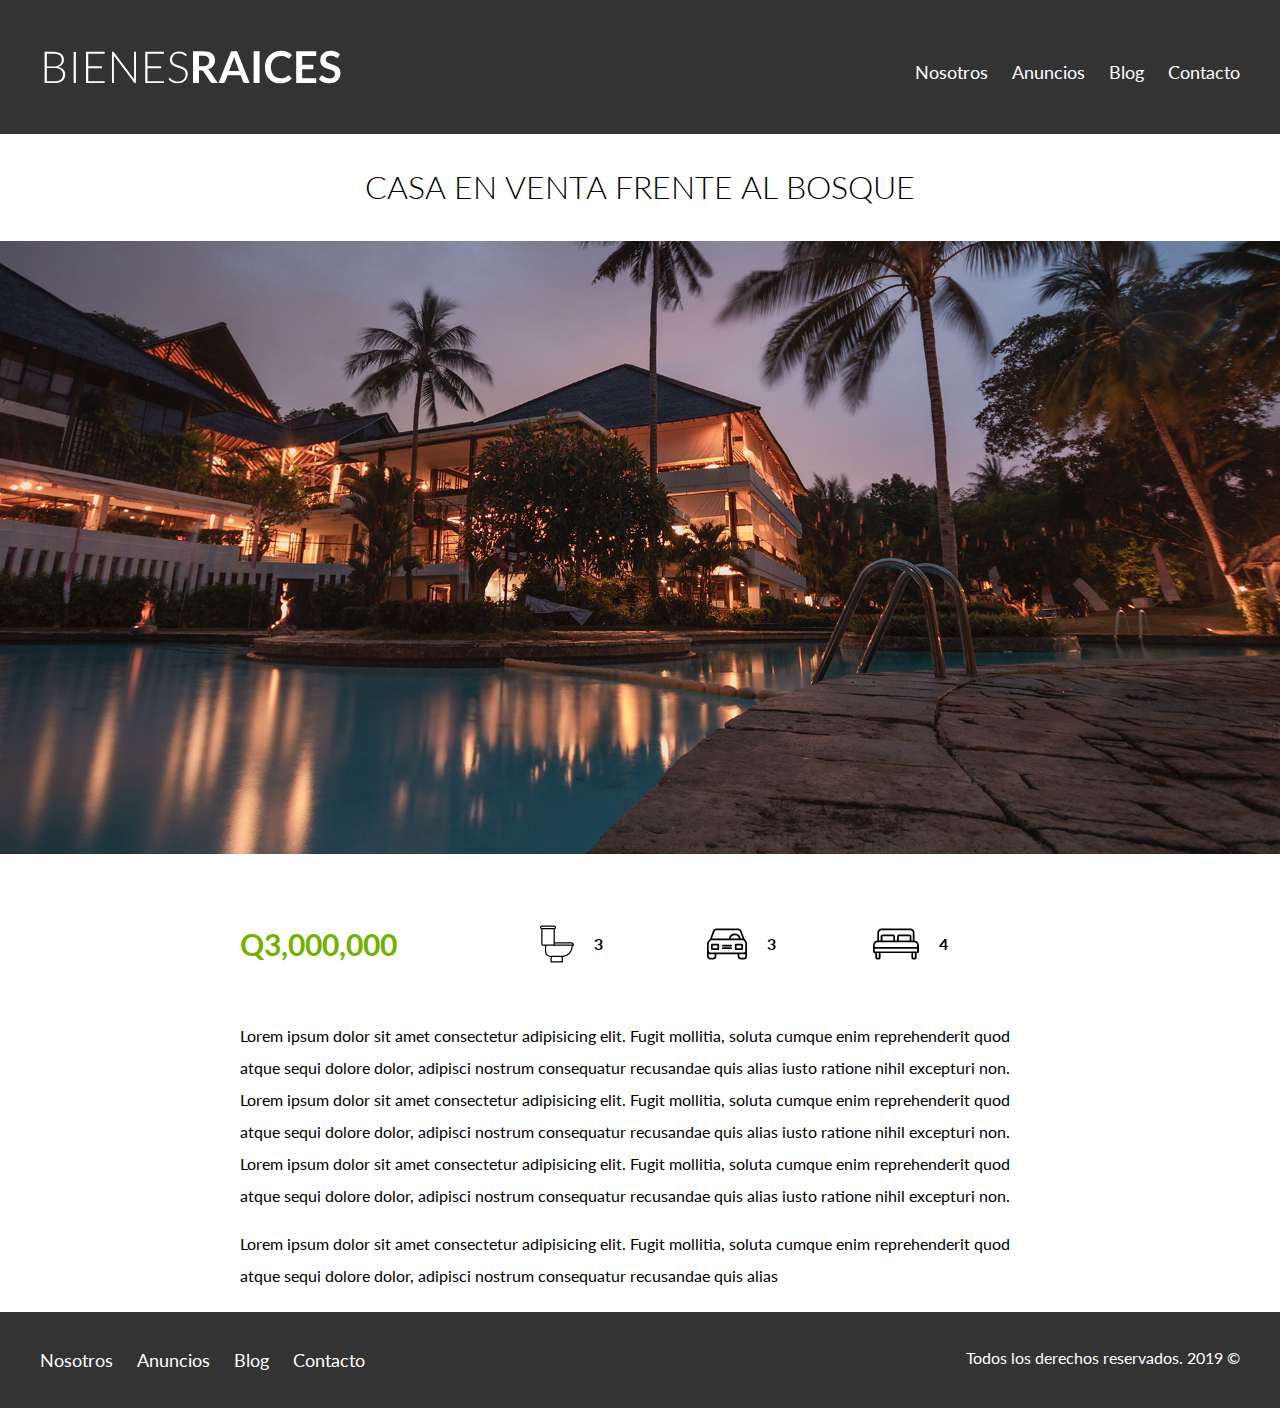
<file: BIENES RAICES/anuncio.html>
<!DOCTYPE html>
<html lang="en">

<head>

    <meta charset="UTF-8">
    <meta name="viewport" content="width=device-width, initial-scale=1.0">
    <title>BIENES RAICES</title>
    <link rel="preconnect" href="https://fonts.gstatic.com">
    <link href="https://fonts.googleapis.com/css2?family=Lato:wght@300;400;700;900&display=swap" rel="stylesheet">
    <link rel="stylesheet" href="css/styles.css">
    <link rel="stylesheet" href="css/normalize.css">
    <link rel="icon" href="img/favicon.ico" type="image/x-icon"/>

</head>

<body>
<header class="site-header">
    <div class="contenedor contenido-header">
        <div class="barra">
            <a href="/">
            <img src="img/logo.svg" alt="logo">
            </a>
            <nav class="navegacion">
                <a target="_blank" href="nosotros.html">Nosotros</a>
                <a href="anuncios.html">Anuncios</a>
                <a href="blog.html">Blog</a>
                <a href="contacto.html">Contacto</a>
            </nav>
        </div>
    </div> <!--CONTENEDOR-->
</header>


<h1 class="fw-300 centrar-texto">CASA EN VENTA FRENTE AL BOSQUE</h1>
<img src="img/destacada.jpg" alt="destacada">

<main class="contenedor seccion contenido-centrado">
    <div class="resumen-propiedad">
        <p class="precio">Q3,000,000</p>
        <ul class="iconos-caracteristicas">
            <li>
                <img src="img/icono_wc.svg" alt="icono wc">
                <p>3</p>
            </li>
            <li>
                <img src="img/icono_estacionamiento.svg" alt="icono car">
                <p>3</p>
            </li>
            <li>
                <img src="img/icono_dormitorio.svg" alt="icono bedroom">
                <p>4</p>
            </li>
        </ul>
    </div> <!--RESUMEN-PROPIEDAD-->

    <p>
        Lorem ipsum dolor sit amet consectetur adipisicing elit.
        Fugit mollitia, soluta cumque enim reprehenderit quod atque sequi 
        dolore dolor, adipisci nostrum consequatur recusandae quis alias 
        iusto ratione nihil excepturi non.
        Lorem ipsum dolor sit amet consectetur adipisicing elit.
        Fugit mollitia, soluta cumque enim reprehenderit quod atque sequi 
        dolore dolor, adipisci nostrum consequatur recusandae quis alias 
        iusto ratione nihil excepturi non.
        Lorem ipsum dolor sit amet consectetur adipisicing elit.
        Fugit mollitia, soluta cumque enim reprehenderit quod atque sequi 
        dolore dolor, adipisci nostrum consequatur recusandae quis alias 
        iusto ratione nihil excepturi non.
    </p>

    <p>
        Lorem ipsum dolor sit amet consectetur adipisicing elit.
        Fugit mollitia, soluta cumque enim reprehenderit quod atque sequi 
        dolore dolor, adipisci nostrum consequatur recusandae quis alias 
    </p>

</main>

</section>


<footer class="site-footer seccion">

    <div class="contenedor contenedor-footer">

        <nav class="navegacion">
            <a target="_blank" href="nosotros.html">Nosotros</a>
            <a href="anuncios.html">Anuncios</a>
             <a href="blog.html">Blog</a>
             <a href="contacto.html">Contacto</a>
        </nav>

        <p class="copyright">Todos los derechos reservados. 2019 &copy</p>

    </div>
</footer> 
      
</body>
</html>
</file>
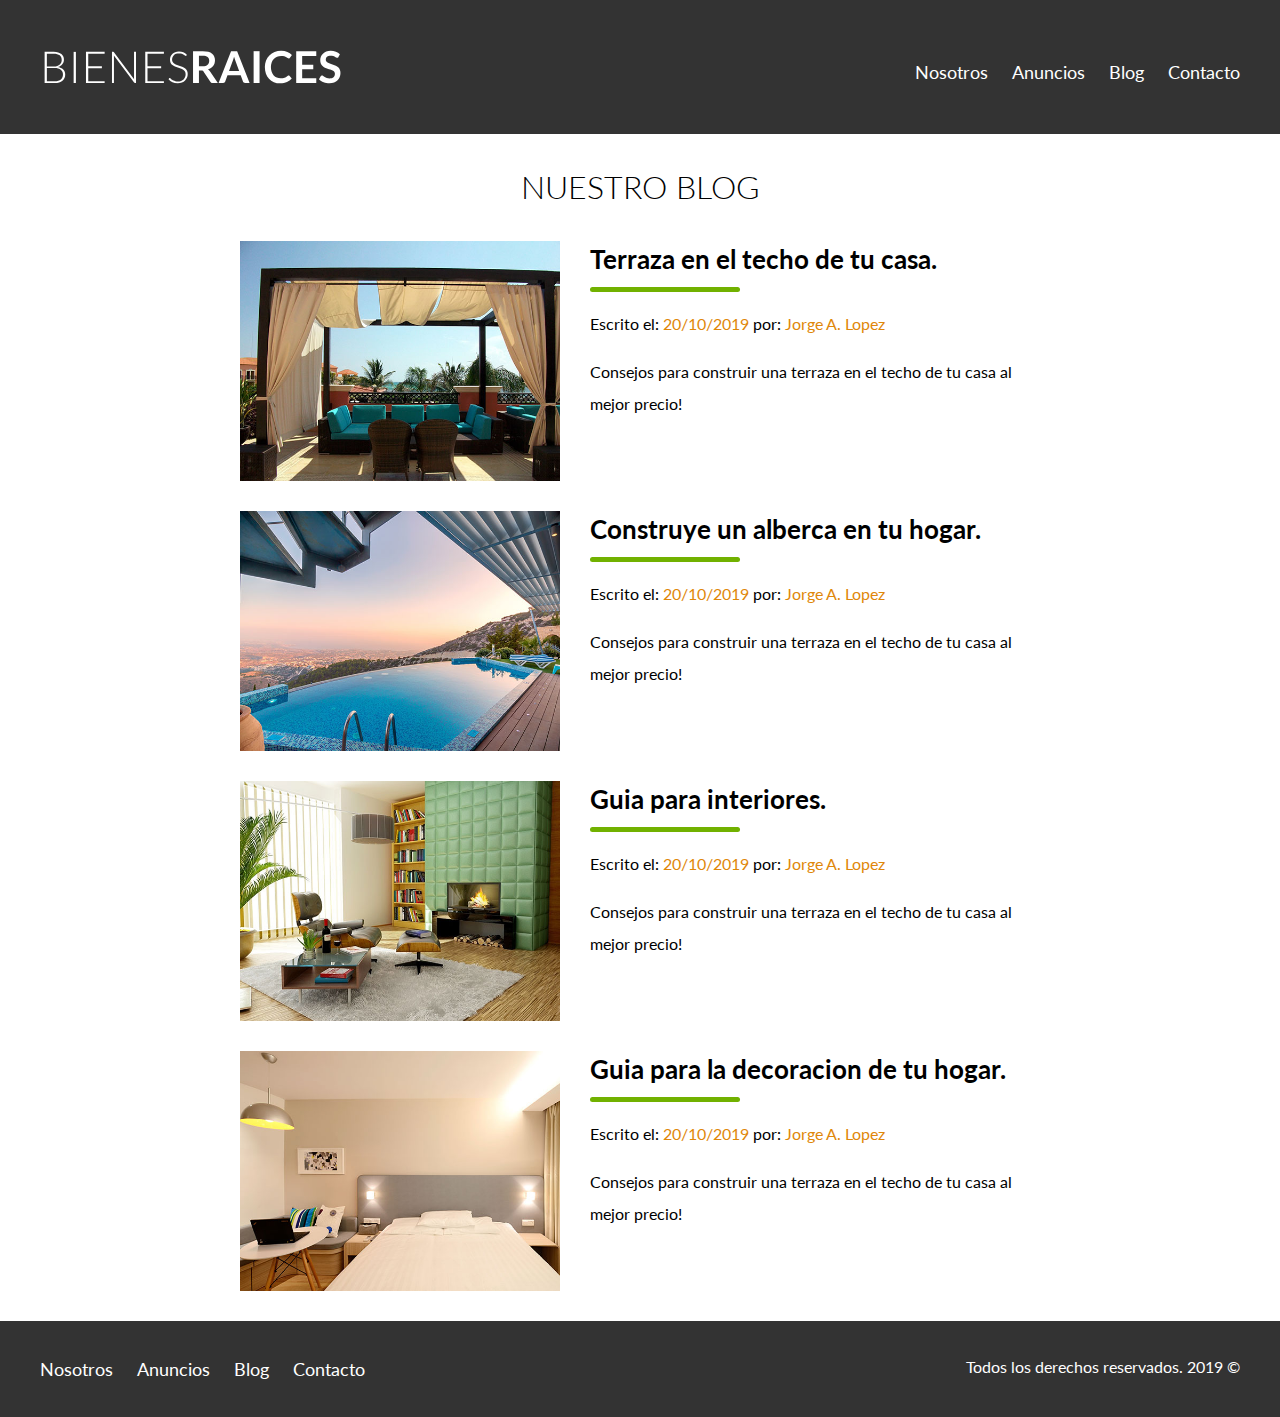
<file: BIENES RAICES/blog.html>
<!DOCTYPE html>
<html lang="en">

<head>

    <meta charset="UTF-8">
    <meta name="viewport" content="width=device-width, initial-scale=1.0">
    <title>BIENES RAICES</title>
    <link rel="preconnect" href="https://fonts.gstatic.com">
    <link href="https://fonts.googleapis.com/css2?family=Lato:wght@300;400;700;900&display=swap" rel="stylesheet">
    <link rel="stylesheet" href="css/styles.css">
    <link rel="stylesheet" href="css/normalize.css">
    <link rel="icon" href="img/favicon.ico" type="image/x-icon"/>

</head>

<body>
<header class="site-header">
    <div class="contenedor contenido-header">
        <div class="barra">
            <a href="/">
            <img src="img/logo.svg" alt="logo">
            </a>
            <nav class="navegacion">
                <a target="_blank" href="nosotros.html">Nosotros</a>
                <a href="anuncios.html">Anuncios</a>
                <a href="blog.html">Blog</a>
                <a href="contacto.html">Contacto</a>
            </nav>
        </div>
    </div> <!--CONTENEDOR-->
</header>



<main class="contenedor seccion contenido-centrado">
    <h1 class="fw-300 centrar-texto">NUESTRO BLOG</h1>
    <article class="entrada-blog">
        <div class="imagen">
            <img src="img/blog1.jpg" alt="Blog">
        </div>

        <div class="texto-entrada">

            <a href="entrada.html">
                <h4>Terraza en el techo de tu casa.</h4>
            </a>

            <p>Escrito el: <span>20/10/2019</span> por: <span>Jorge A. Lopez</span></p>
            <p>Consejos para construir una terraza en el techo de tu casa al mejor precio!</p>
        </div>

    </article>

    <article class="entrada-blog">

        <div class="imagen">
            <img src="img/blog2.jpg" alt="Blog">
        </div>

        <div class="texto-entrada">
            
            <a href="entrada.html">
                <h4>Construye un alberca en tu hogar.</h4>
            </a>
            <p>Escrito el: <span>20/10/2019</span> por: <span>Jorge A. Lopez</span></p>
            <p>Consejos para construir una terraza en el techo de tu casa al mejor precio!</p>
        </div>
        
    </article>

    <article class="entrada-blog">

        <div class="imagen">
            <img src="img/blog3.jpg" alt="Blog">
        </div>

        <div class="texto-entrada">
            
            <a href="entrada.html">
                <h4>Guia para interiores.</h4>
            </a>
            <p>Escrito el: <span>20/10/2019</span> por: <span>Jorge A. Lopez</span></p>
            <p>Consejos para construir una terraza en el techo de tu casa al mejor precio!</p>
        </div>
        
    </article>

    <article class="entrada-blog">

        <div class="imagen">
            <img src="img/blog4.jpg" alt="Blog">
        </div>

        <div class="texto-entrada">
            
            <a href="entrada.html">
                <h4>Guia para la decoracion de tu hogar.</h4>
            </a>
            <p>Escrito el: <span>20/10/2019</span> por: <span>Jorge A. Lopez</span></p>
            <p>Consejos para construir una terraza en el techo de tu casa al mejor precio!</p>
        </div>
        
    </article>
</main>


<footer class="site-footer seccion">

    <div class="contenedor contenedor-footer">

        <nav class="navegacion">
            <a target="_blank" href="nosotros.html">Nosotros</a>
            <a href="anuncios.html">Anuncios</a>
             <a href="blog.html">Blog</a>
             <a href="contacto.html">Contacto</a>
        </nav>

        <p class="copyright">Todos los derechos reservados. 2019 &copy</p>

    </div>
</footer> 
      
</body>
</html>
</file>
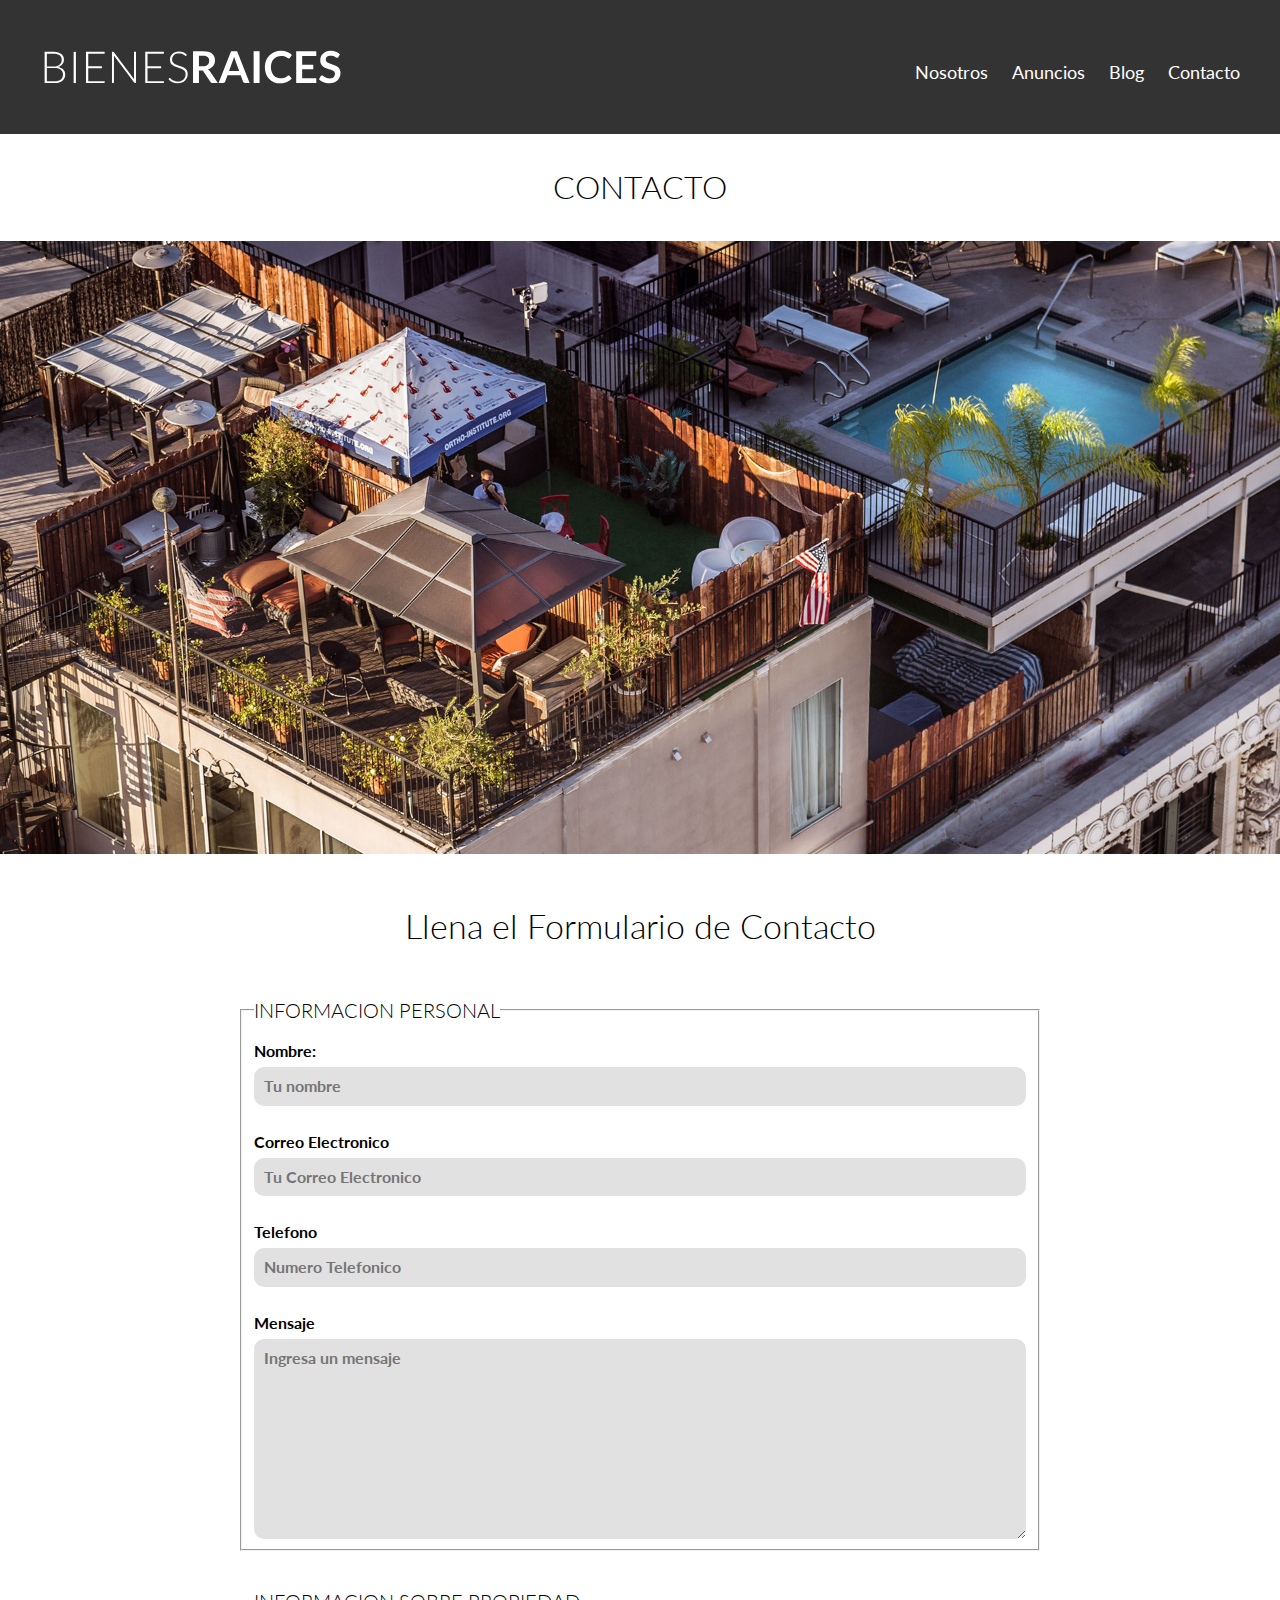
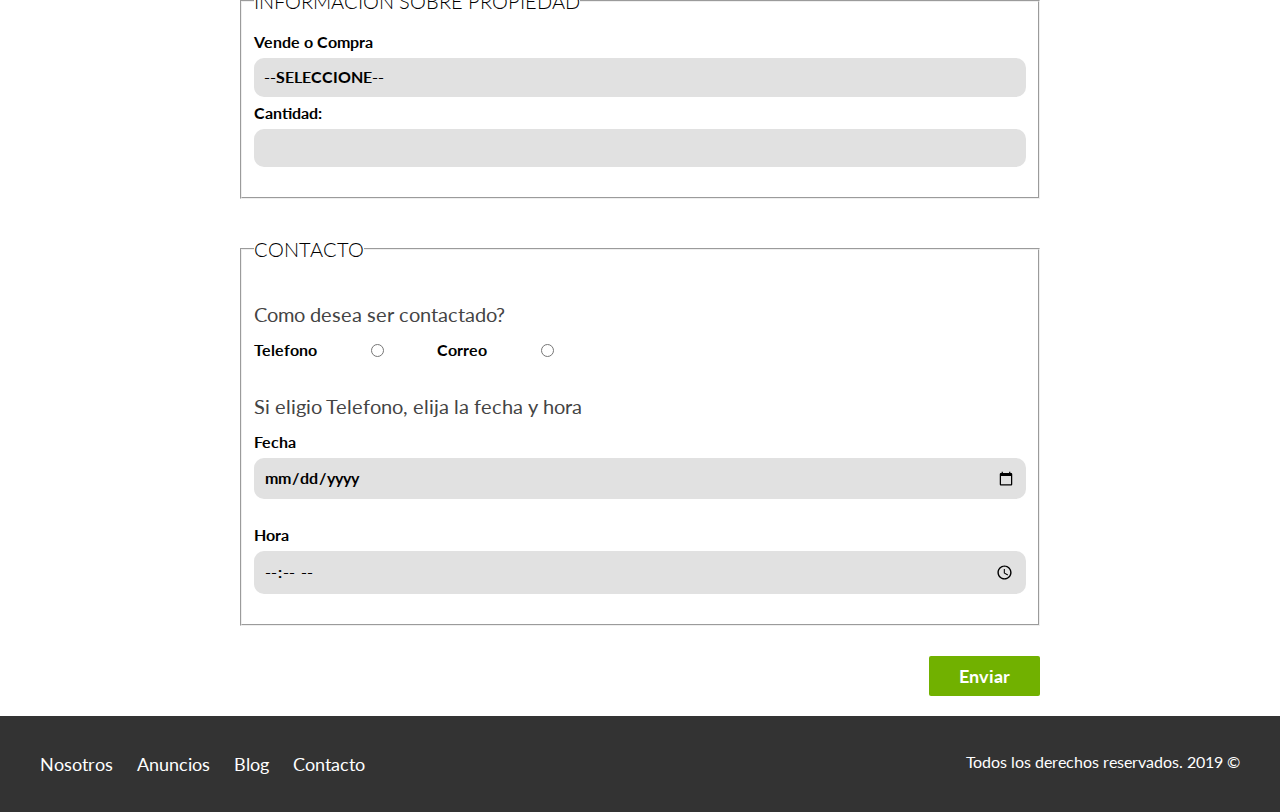
<file: BIENES RAICES/contacto.html>
<!DOCTYPE html>
<html lang="en">

<head>

    <meta charset="UTF-8">
    <meta name="viewport" content="width=device-width, initial-scale=1.0">
    <title>BIENES RAICES</title>
    <link rel="preconnect" href="https://fonts.gstatic.com">
    <link href="https://fonts.googleapis.com/css2?family=Lato:wght@300;400;700;900&display=swap" rel="stylesheet">
    <link rel="stylesheet" href="css/styles.css">
    <link rel="stylesheet" href="css/normalize.css">
    <link rel="icon" href="img/favicon.ico" type="image/x-icon"/>

</head>

<body>
<header class="site-header">
    <div class="contenedor contenido-header">
        <div class="barra">
            <a href="/">
            <img src="img/logo.svg" alt="logo">
            </a>
            <nav class="navegacion">
                <a target="_blank" href="nosotros.html">Nosotros</a>
                <a href="anuncios.html">Anuncios</a>
                <a href="blog.html">Blog</a>
                <a href="contacto.html">Contacto</a>
            </nav>
        </div>
    </div> <!--CONTENEDOR-->
</header>


<h1 class="fw-300 centrar-texto">CONTACTO</h1>
<img src="img/destacada3.jpg" alt="destacada">

<main class="contenedor seccion contenido-centrado">
    <h2 class="fw-300 centrar-texto">Llena el Formulario de Contacto</h2>

    <form class="contacto" action="">
        <fieldset>

            <legend>Informacion Personal</legend>

            <label for="nombre">Nombre:</label>
            <input type="text" id="nombre" placeholder="Tu nombre">
            

            <label for="email">Correo Electronico</label>
            <input type="email" id="email" placeholder="Tu Correo Electronico" required>

            <label for="tel">Telefono</label>
            <input type="tel" id="telefono" placeholder="Numero Telefonico" required>

            <label for="mensaje">Mensaje</label>
            <textarea id="mensaje" placeholder="Ingresa un mensaje"></textarea>

        </fieldset>

        <fieldset>

            <legend>Informacion Sobre Propiedad</legend>
            <label for="opciones">Vende o Compra</label>
            <select id="opciones">
                <option value="" disabled selected>--SELECCIONE--</option>
                <option value="">Compra</option>
                <option value="">Vende</option>
            </select>

            <label for="cantidad">Cantidad:</label>
            <input type="number" min="0">

        </fieldset>


        <fieldset>

            <legend>Contacto</legend>

            <p>Como desea ser contactado?</p>

            <div class="forma-contacto">
                <label for="telefono">Telefono</label>
                <input type="radio"  name= "contacto" id="telefono">

                <label for="correo">Correo</label>
                <input type="radio"  name= "contacto" id="correo">
            </div>


            <p>Si eligio Telefono, elija la fecha y hora</p>

            <label for="fecha">Fecha</label>
            <input type="date" id="fecha">
    
            <label for="hora">Hora</label>
            <input type="time" id="hora" min="09:00" max="18:00">

        </fieldset>

        <div class="ver-todas">

            <input type="submit" value="Enviar" class="boton boton-verde">
        
        </div>

        

    </form>


</main>


<footer class="site-footer seccion">

    <div class="contenedor contenedor-footer">

        <nav class="navegacion">
            <a target="_blank" href="nosotros.html">Nosotros</a>
            <a href="anuncios.html">Anuncios</a>
             <a href="blog.html">Blog</a>
             <a href="contacto.html">Contacto</a>
        </nav>

        <p class="copyright">Todos los derechos reservados. 2019 &copy</p>

    </div>
</footer> 
      
</body>
</html>
</file>
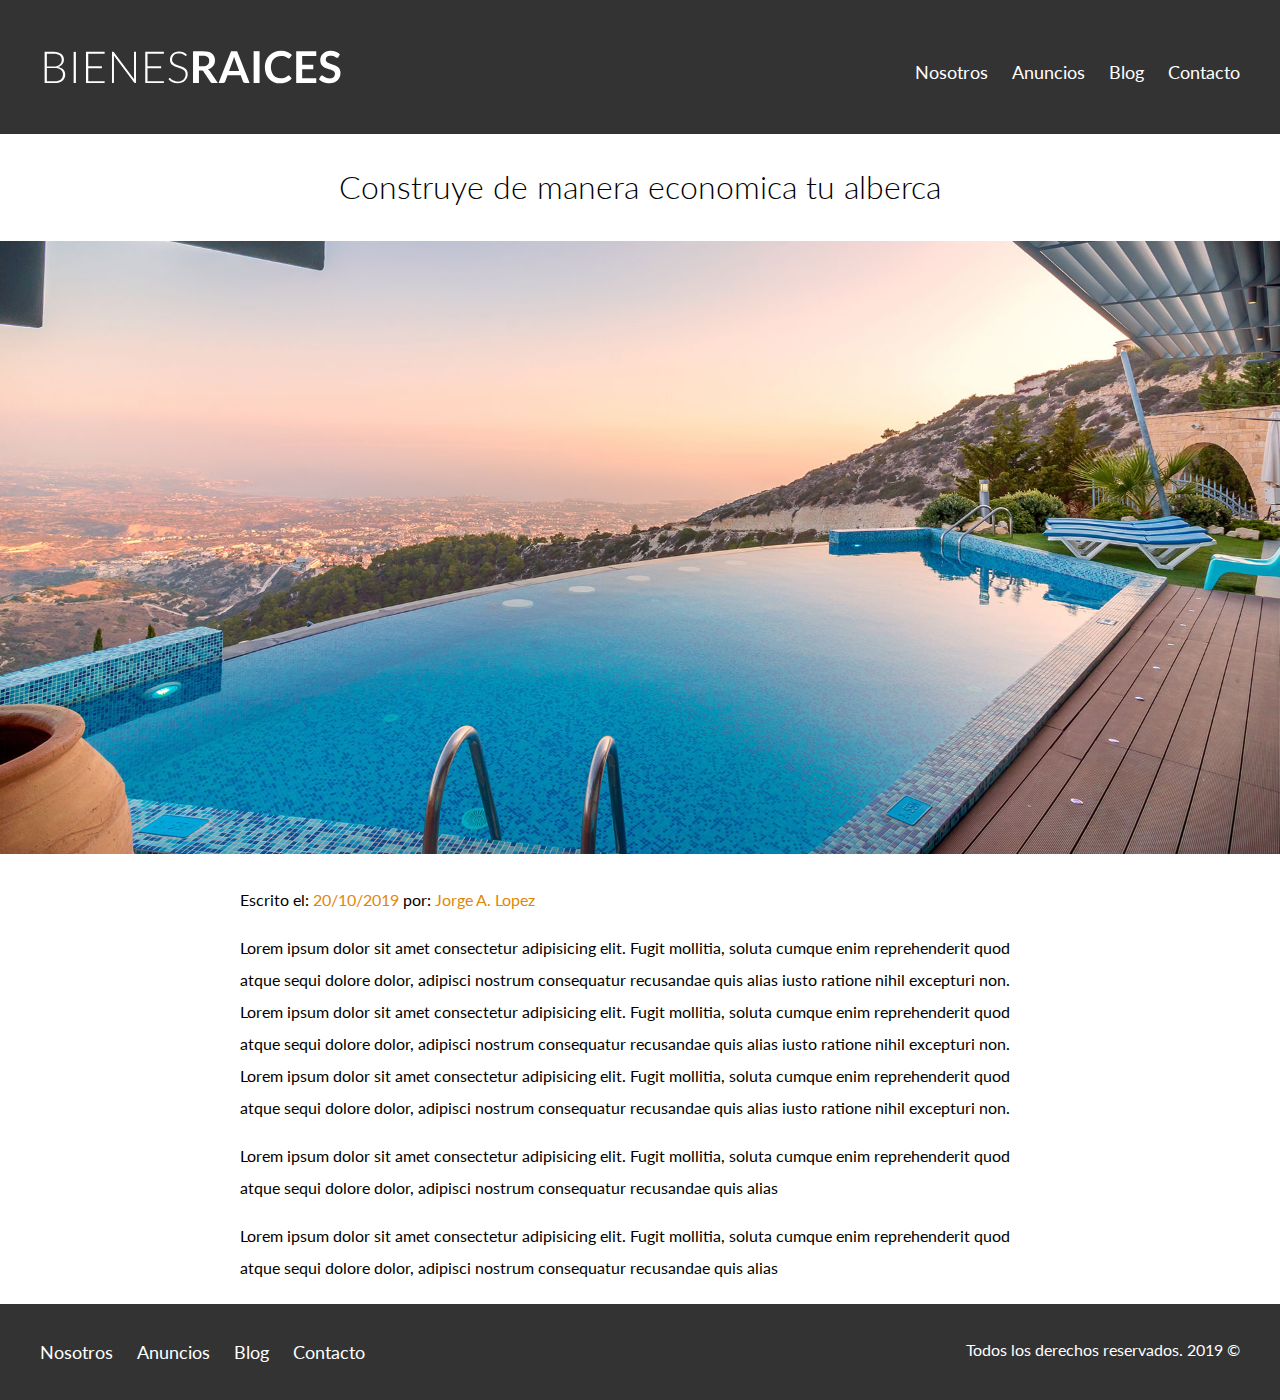
<file: BIENES RAICES/entrada.html>
<!DOCTYPE html>
<html lang="en">

<head>

    <meta charset="UTF-8">
    <meta name="viewport" content="width=device-width, initial-scale=1.0">
    <title>BIENES RAICES</title>
    <link rel="preconnect" href="https://fonts.gstatic.com">
    <link href="https://fonts.googleapis.com/css2?family=Lato:wght@300;400;700;900&display=swap" rel="stylesheet">
    <link rel="stylesheet" href="css/styles.css">
    <link rel="stylesheet" href="css/normalize.css">

</head>

<body>
<header class="site-header">
    <div class="contenedor contenido-header">
        <div class="barra">
            <a href="/">
            <img src="img/logo.svg" alt="logo">
            </a>
            <nav class="navegacion">
                <a target="_blank" href="nosotros.html">Nosotros</a>
                <a href="anuncios.html">Anuncios</a>
                <a href="blog.html">Blog</a>
                <a href="contacto.html">Contacto</a>
            </nav>
        </div>
    </div> <!--CONTENEDOR-->
</header>


<h1 class="fw-300 centrar-texto">Construye de manera economica tu alberca</h1>

<img src="img/destacada2.jpg" alt="destacada">

<main class="contenedor seccion contenido-centrado texto-entrada">
    <p>Escrito el: <span>20/10/2019</span> por: <span>Jorge A. Lopez</span></p>

    <p>
        Lorem ipsum dolor sit amet consectetur adipisicing elit.
        Fugit mollitia, soluta cumque enim reprehenderit quod atque sequi 
        dolore dolor, adipisci nostrum consequatur recusandae quis alias 
        iusto ratione nihil excepturi non.
        Lorem ipsum dolor sit amet consectetur adipisicing elit.
        Fugit mollitia, soluta cumque enim reprehenderit quod atque sequi 
        dolore dolor, adipisci nostrum consequatur recusandae quis alias 
        iusto ratione nihil excepturi non.
        Lorem ipsum dolor sit amet consectetur adipisicing elit.
        Fugit mollitia, soluta cumque enim reprehenderit quod atque sequi 
        dolore dolor, adipisci nostrum consequatur recusandae quis alias 
        iusto ratione nihil excepturi non.
    </p>

    <p>
        Lorem ipsum dolor sit amet consectetur adipisicing elit.
        Fugit mollitia, soluta cumque enim reprehenderit quod atque sequi 
        dolore dolor, adipisci nostrum consequatur recusandae quis alias 
    </p>

    <p>
        Lorem ipsum dolor sit amet consectetur adipisicing elit.
        Fugit mollitia, soluta cumque enim reprehenderit quod atque sequi 
        dolore dolor, adipisci nostrum consequatur recusandae quis alias 
    </p>

</main>

</section>


<footer class="site-footer seccion">

    <div class="contenedor contenedor-footer">

        <nav class="navegacion">
            <a target="_blank" href="nosotros.html">Nosotros</a>
            <a href="anuncios.html">Anuncios</a>
             <a href="blog.html">Blog</a>
             <a href="contacto.html">Contacto</a>
        </nav>

        <p class="copyright">Todos los derechos reservados. 2019 &copy</p>

    </div>
</footer> 
      
</body>
</html>
</file>
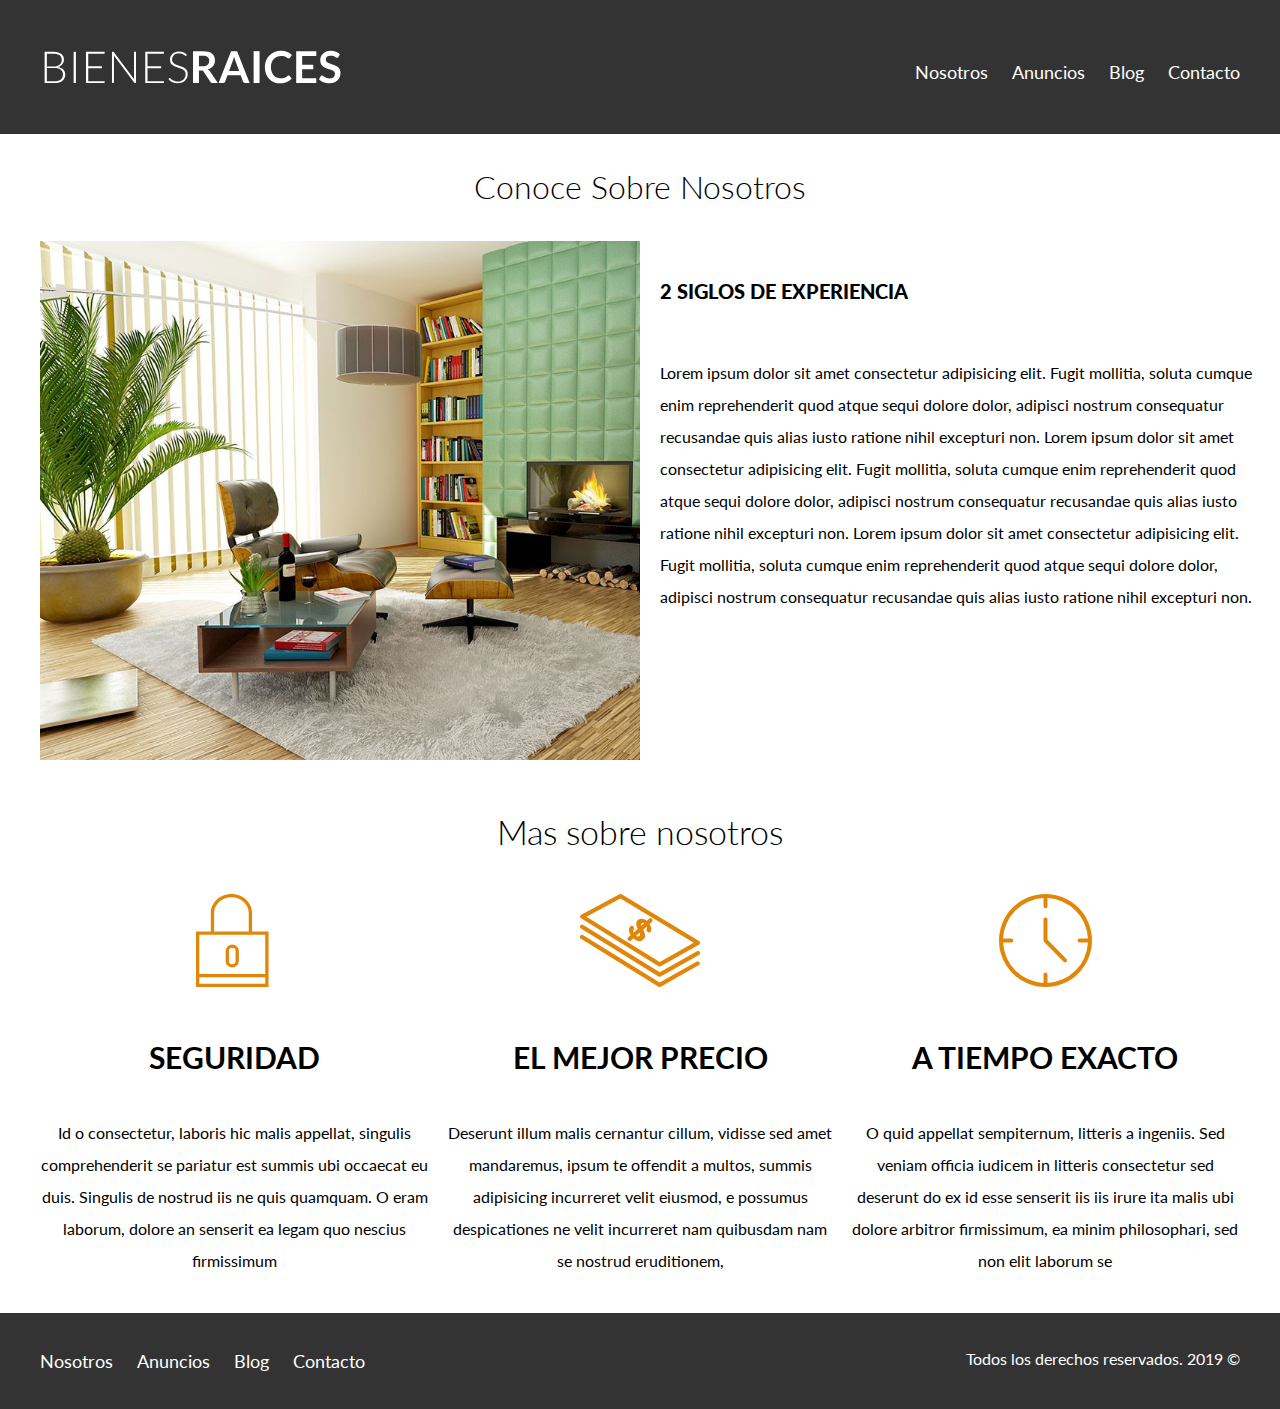
<file: BIENES RAICES/nosotros.html>
<!DOCTYPE html>
<html lang="en">

<head>

    <meta charset="UTF-8">
    <meta name="viewport" content="width=device-width, initial-scale=1.0">
    <title>BIENES RAICES</title>
    <link rel="preconnect" href="https://fonts.gstatic.com">
    <link href="https://fonts.googleapis.com/css2?family=Lato:wght@300;400;700;900&display=swap" rel="stylesheet">
    <link rel="stylesheet" href="css/styles.css">
    <link rel="stylesheet" href="css/normalize.css">
    <link rel="icon" href="img/favicon.ico" type="image/x-icon"/>

</head>

<body>
<header class="site-header">
    <div class="contenedor contenido-header">
        <div class="barra">
            <a href="/">
            <img src="img/logo.svg" alt="logo">
            </a>
            <nav class="navegacion">
                <a target="_blank" href="nosotros.html">Nosotros</a>
                <a href="anuncio.html">Anuncios</a>
                <a href="blog.html">Blog</a>
                <a href="contacto.html">Contacto</a>
            </nav>
        </div>
    </div> <!--CONTENEDOR-->
</header>

<main class="contenedor">
    <h1 class="centrar-texto fw-300">Conoce Sobre Nosotros</h1>
    <div class="contenido-nosotros">
        <div class="imagen">
            <img src="img/nosotros.jpg" alt="img nosotros">
        </div>
        <div class="texto-nosotros">
            <blockquote>2 SIGLOS DE EXPERIENCIA</blockquote>
            <p>  
                Lorem ipsum dolor sit amet consectetur adipisicing elit.
                Fugit mollitia, soluta cumque enim reprehenderit quod atque sequi 
                dolore dolor, adipisci nostrum consequatur recusandae quis alias 
                iusto ratione nihil excepturi non.
                Lorem ipsum dolor sit amet consectetur adipisicing elit.
                Fugit mollitia, soluta cumque enim reprehenderit quod atque sequi 
                dolore dolor, adipisci nostrum consequatur recusandae quis alias 
                iusto ratione nihil excepturi non.
                Lorem ipsum dolor sit amet consectetur adipisicing elit.
                Fugit mollitia, soluta cumque enim reprehenderit quod atque sequi 
                dolore dolor, adipisci nostrum consequatur recusandae quis alias 
                iusto ratione nihil excepturi non.
            </p>
        </div>
    </div>
</main>

<section class="contenedor seccion">

    <h2 class="fw-300 centrar-texto">Mas sobre nosotros</h2>
    
    <div class="iconos-nosotros"> 

        <div class="icono">
            <img src="img/icono1.svg"  alt="Icono Seguridad">
            <h3>Seguridad</h3>
            <p>
                Id o consectetur, laboris hic malis appellat, singulis comprehenderit se 
                pariatur est summis ubi occaecat eu duis. Singulis de nostrud iis ne quis 
                quamquam. O eram laborum, dolore an senserit ea legam quo nescius firmissimum 
            </p>
        </div>
        
        <div class="icono">
            <img src="img/icono2.svg" alt="Icono Mejor Precio">
            <h3>El mejor precio</h3>
            <p>
                Deserunt illum malis cernantur cillum, vidisse sed amet mandaremus, ipsum te 
                offendit a multos, summis adipisicing incurreret velit eiusmod, e possumus 
                despicationes ne velit incurreret nam quibusdam nam se nostrud eruditionem, 
            </p>  
        </div>
        
        <div class="icono">
            <img src="img/icono3.svg" alt="Icono tiempo">
            <h3>A tiempo exacto</h3>
            <p>
                O quid appellat sempiternum, litteris a ingeniis. Sed veniam officia iudicem in 
                litteris consectetur sed deserunt do ex id esse senserit iis iis irure ita malis 
                ubi dolore arbitror firmissimum, ea minim philosophari, sed non elit laborum se 
            </p>
        </div>

    </div>
    
</section>

<footer class="site-footer seccion">

    <div class="contenedor contenedor-footer">

        <nav class="navegacion">
            <a target="_blank" href="nosotros.html">Nosotros</a>
            <a href="anuncios.html">Anuncios</a>
             <a href="blog.html">Blog</a>
             <a href="contacto.html">Contacto</a>
        </nav>

        <p class="copyright">Todos los derechos reservados. 2019 &copy</p>

    </div>
</footer> 
      
</body>
</html>
</file>
<file: BIENES RAICES/css/styles.css>
html{
    box-sizing: border-box;
    font-size: 62.5%; /* RESET PARA REMS 62.5 = 10px de 16px*/
}
*, *:before, *:after {
    box-sizing: inherit;
}


body {
    font-family: 'Lato', sans-serif;
    font-size: 1.6rem;
    line-height: 2;
}

/* GLOBALES */
.contenedor {
    max-width: 120rem;
    margin: 0 auto;
}

h1 {
    font-size: 3.8rem;
}

h2{
    font-size: 3.4rem;
}

h3{
    font-size: 3rem;
}

h4{
    font-size: 2.6rem;
}

img {
    max-width: 100%;
}

/* UTILIDADES */

.seccion {
    margin-top: 2rem;
    margin-bottom: 2rem;
}

.fw-300{
    font-weight: 300;
}

.centrar-texto{
    text-align: center;
}

.borders {
    border: 1px solid #b5b5b5;
}

.sombras {
    box-shadow: 1px 4px 6px rgba(0, 0, 0, .2);
}

.d-block {
    display: block!important;
}

.contenido-centrado {
    max-width: 80rem;
}

.text-to-right {
    text-align: right;
}

/* BOTONES */

.boton {
    color: white;
    font-weight: 700;
    text-decoration: none;
    font-size: 1.8rem;
    padding: 1rem 3rem;
    margin-top: 3rem;
    text-align: center;
    border-radius: 2px;
    border: none;
    transition: 0.3s;
}

.boton:hover {
    cursor: pointer;
    transform: scale(1.02);
}

.boton-amarillo {
    background-color: #e08709;
}

.boton-verde {
    background-color: #71b100;
}

/* Header */

.site-header {
    background-color: #333333;
    padding: 1rem 0 3rem 0;
}

.site-header.inicio {
    background-image: url(../img/header.jpg);
    background-position: center center;
    background-size: cover;
    height: 100vh;
    min-height: 60rem;
}

.contenido-header{
    height: 100%;
    display: flex;
    flex-direction: column;
    justify-content: space-between;
}

.contenido-header h1 {
    color: white;
    font-size: 4rem;
    padding-bottom: 4rem;
    max-width: 60rem;
    line-height: 1.5;
}


.barra {
    display: flex;
    justify-content: space-between;
    align-items: center;
    padding-top: 3rem;
}

/* NAVEGACION */

.navegacion a {
    transition: 0.3s;
    color: white;
    text-decoration: none;
    font-size: 1.8rem;
    margin-right: 2rem;
}

.navegacion a:last-of-type {
    margin: 0;
}

.navegacion a:hover { 
    color: rgba(255, 255, 255, .7);
    font-size: 1.83rem;
}

/* ICONOS NOSOTROS */



.iconos-nosotros{
    display: flex;
    justify-content: space-between;
}

.icono {
    flex-basis: calc(33.3% - 1rem);
    text-align: center;
}


.icono h3 {
    text-transform: uppercase;
}

/*  ANUNCIOS - MAIN */ 

.contenedor-anuncio {
    display: flex;
    justify-content: space-between;
    flex-wrap: wrap;
}

.anuncio {
    flex: 0 0 calc(33.3% - 1rem);
    flex-shrink: 0;
    transition: 0.3s;
    flex-basis: calc(33.3% - 1rem);
    background-color: #f5f5f5;
    margin-bottom: 2rem;
}

.anuncio:hover {
    transform: scale(1.01);
}

.contenido-anuncio {
    padding: 2rem 4rem 2rem 4rem;
}

.contenido-anuncio h3, .contenido-anuncio p {
    margin: 0;
}

.precio {
    color: #71B100;
    font-weight: 700;
    font-size: 2rem;
}

.ver-todas {
    display: flex;
    justify-content: flex-end;
}

.imagen-contacto{
    background-image: url(../img/encuentra.jpg);
    background-position: center center;
    background-size: cover;
    height: 40rem;
    display: flex;
    align-items: center;
}

.contenido-contacto {
    flex: 1;
    color: white;
}

.contenido-contacto p {
    font-size: 2rem;
}

/* ICONOS CASAS */

.iconos-caracteristicas {
   list-style: none;
   padding: 0;
   display: flex;
   justify-content: space-evenly;
   max-width: 50rem;
   flex: 1;
}

.iconos-caracteristicas li {
    flex: 1;
    display: flex;
}

.iconos-caracteristicas img {
    margin-right: 2rem;
}

/* SECCION INFERIOR */

.seccion-inferior {
    display: flex;
    justify-content: space-between;
}

.seccion-inferior .blog {
    flex-basis: 60%;
}

.seccion-inferior .testimoniales {
    flex-basis: calc(40% - 2rem);
}

.entrada-blog {
    display: flex;
    justify-content: space-between;
    margin-bottom: 2rem;
}

.entrada-blog:last-of-type{
    margin-bottom: 0;
}

.entrada-blog .imagen {
    flex-basis: 40%;
}

.entrada-blog .texto-entrada {
    flex-basis: calc(60% - 3rem);
}

.texto-entrada h4 {
    margin: 0;
    line-height: 1.4;
}

.texto-entrada h4::after {
    content: '';
    display: block;
    width: 15rem;
    height: .5rem;
    background-color: #71B100;
    border-radius: 1.2rem;

    margin-top: 1rem;
}

.texto-entrada a {
    text-decoration: none;
    color: black;
}

.texto-entrada span {
    color: #e08709;
}

/* TESTIMONIALES */
.testimonial {
    background-color: #71B100;
    font-size: 2.4rem;
    padding: 2rem;
    color: white;
    border-radius: 1.2rem;
}

.testimoniales p {
    text-align: right;
}

.testimoniales blockquote::before{
    content: '';
    background-image: url(../img/comilla.svg);
    width: 4rem;
    height: 4rem;
    position: absolute;
    left: -2rem;
    
}

.testimoniales blockquote{
    position: relative;
    padding-left: 5rem;
    font-weight: 300;
}


/* FOOTER */

.site-footer {
    background-color: #333333;
    margin: 0;
}

.contenedor-footer {
    padding: 3rem 0;
    display: flex;
    justify-content: space-between;
}

.copyright {
    margin: 0;
    text-align: right;
    color: white;
    font-weight: 400;
}


/* INTERNAS */
/* NOSOTROS */
.contenido-nosotros {
    display: grid;
    grid-template-columns: 50% 50%;
    grid-column-gap: 2rem;
}

.texto-nosotros blockquote{
    font-weight: 900;
    font-size: 2rem;
    margin: 0;
    padding: 3rem 0;
}

/* ANUNCIO */
.resumen-propiedad {
    display: flex;
    justify-content: space-between;
}

.resumen-propiedad {
    align-items: center;
    font-weight: 700;
}

.resumen-propiedad .precio{
    font-size: 3rem;
}

/* CONTACTO */

.contacto p {
    font-size: 2rem;
    color: #444444;
    margin: 0;
    margin: 2rem 0 0 0;
}


legend {
    font-size: 2rem;
    font-weight: 300;
    text-transform: uppercase;
    color: #444444;
}

label {
    display: block;
    font-weight: 700;
    
}


input:not([type="submit"]),
textarea,
select {
    padding: 1rem;
    display: block;
    width: 100%;
    background-color: #e1e1e1;
    margin-bottom: 2rem;
    border: none;
    border-radius: 1rem;
    font-weight: 700;
    outline: none;
}


input[type="radio"]{
    width: auto;
    margin: 0;
}


select {
    -webkit-appearance: none;
    appearance: none;
}

textarea {
    height: 20rem;
    display: block;
}

.forma-contacto {
    max-width: 30rem;
    display: flex;
    justify-content: space-between;
    align-items: center;
}

fieldset {
    margin: 3rem 0 3rem 0;
}

fieldset:last-of-type {
    margin-bottom: 0;
}
</file>
